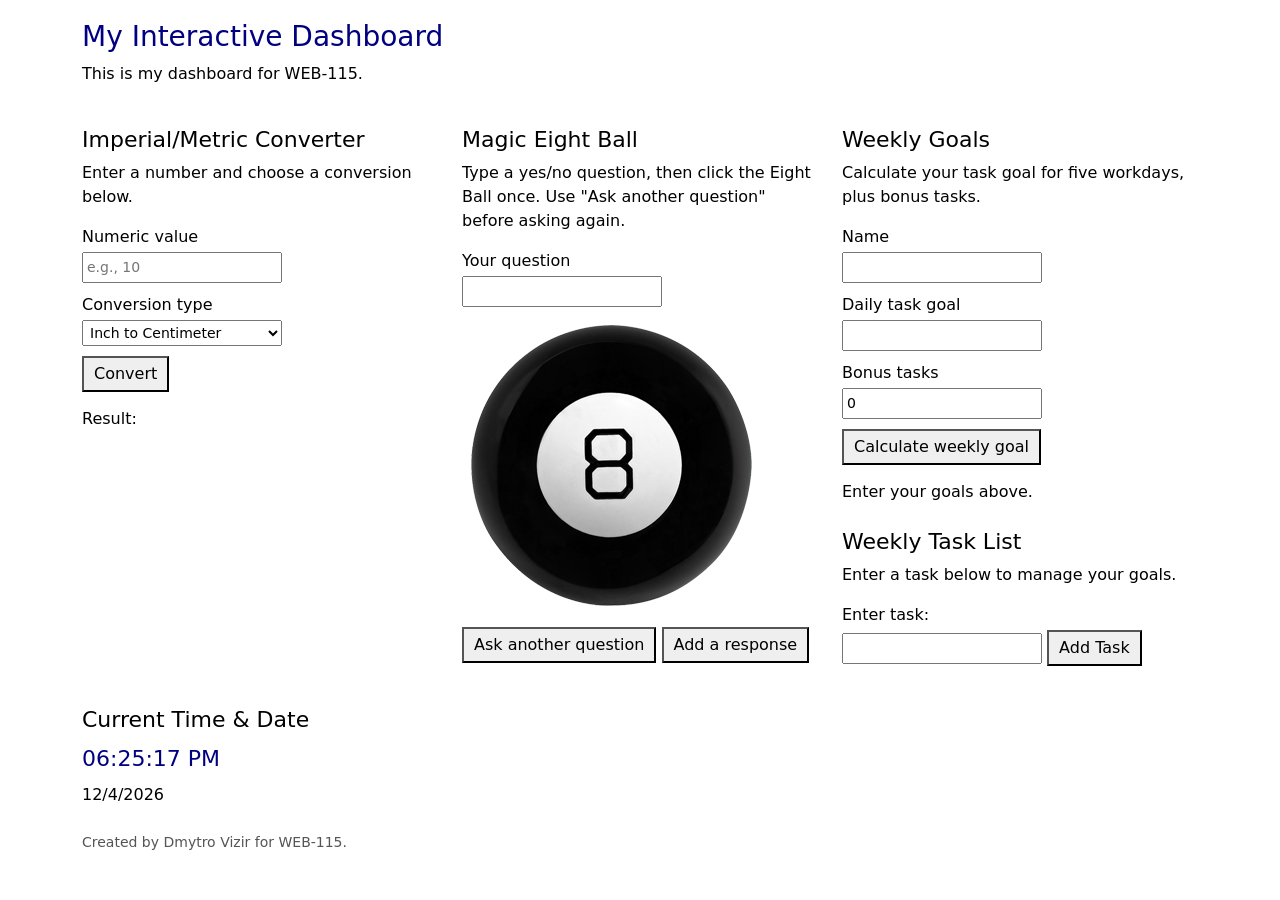
<file: index.html>
<!DOCTYPE html>
<html lang="en">
	<head>
		<meta charset="UTF-8">
		<meta name="viewport" content="width=device-width, initial-scale=1.0">
		<title>My Interactive Dashboard</title>
		<link href="https://cdn.jsdelivr.net/npm/bootstrap@5.3.8/dist/css/bootstrap.min.css" rel="stylesheet" integrity="sha384-sRIl4kxILFvY47J16cr9ZwB07vP4J8+LH7qKQnuqkuIAvNWLzeN8tE5YBujZqJLB" crossorigin="anonymous">
		<link rel="stylesheet" href="css/style.css?v=2">
		<link rel="stylesheet" href="css/magic-eight-ball.css">
		<link rel="stylesheet" href="css/digital-clock.css">
		<script src="js/digital-clock.js" defer></script>
		<link rel="icon" href="favicon.svg" type="image/svg+xml">
	</head>
	<body>
		<header class="container">
			<h1>My Interactive Dashboard</h1>
			<p>This is my dashboard for WEB-115.</p>
		</header>
		<noscript>Unfortunately, your web browser does not support JavaScript.</noscript>
		<main class="container">
			<div class="row">
				<div class="col-12 col-md-6 col-lg-4" id="metric-converter">
					<h2>Imperial/Metric Converter</h2>
					<p>Enter a number and choose a conversion below.</p>
					<form id="converter-form" novalidate>
						<div>
							<label for="converter-value">Numeric value</label>
							<input type="number" id="converter-value" name="value" step="any" placeholder="e.g., 10" required>
						</div>
						<div>
							<label for="conversion-type">Conversion type</label>
							<select id="conversion-type" name="conversion">
								<option value="1">Inch to Centimeter</option>
								<option value="2">Foot to Centimeter</option>
								<option value="3">Yard to Meter</option>
								<option value="4">Mile to Kilometer</option>
								<option value="5">Centimeter to Inch</option>
								<option value="6">Centimeter to Foot</option>
								<option value="7">Meter to Yard</option>
								<option value="8">Kilometer to Mile</option>
							</select>
						</div>
						<button type="submit" id="convert-button">Convert</button>
					</form>
					<div id="conversion-result" role="status" aria-live="polite" aria-atomic="true">Result:</div>
					<script src="js/metric-converter.js" defer></script>
				</div>
				<div class="col-12 col-md-6 col-lg-4" id="magic-eight-ball">
					<script src="js/magic-eight-ball.js?v=2" defer></script>
					<h2 class="heading">Magic Eight Ball</h2>
					<form id="eight-ball-form">
						<p>Type a yes/no question, then click the Eight Ball once. Use "Ask another question" before asking again.</p>
						<label for="question">Your question</label>
						<input id="question" name="question" type="text">
						<div id="magicEightBall">
							<div id="circle" role="status" aria-live="polite"></div>
							<img id="ball" src="img/magic-eight-ball.png" alt="Ask the Magic Eight Ball" role="button" tabindex="0">
						</div>
						<button id="reset" name="reset" type="reset">Ask another question</button>
						<button id="add-response" type="button">Add a response</button>
					</form>
				</div>
				<div class="col-12 col-md-6 col-lg-4" id="weekly-tasks">
					<div id="weekly-goals">
						<h2>Weekly Goals</h2>
						<p>Calculate your task goal for five workdays, plus bonus tasks.</p>
						<form id="goal-form" novalidate>
							<div>
								<label for="user-name">Name</label>
								<input type="text" id="user-name" name="userName" required>
							</div>
							<div>
								<label for="daily-goal">Daily task goal</label>
								<input type="number" id="daily-goal" name="dailyGoal" min="0" step="1" required>
							</div>
							<div>
								<label for="bonus-tasks">Bonus tasks</label>
								<input type="number" id="bonus-tasks" name="bonusTasks" min="0" step="1" value="0" required>
							</div>
							<button type="submit">Calculate weekly goal</button>
						</form>
						<div id="goal-message" role="status" aria-live="polite" aria-atomic="true">Enter your goals above.</div>
						<script src="js/weekly-goals.js" defer></script>
					</div>
					<div id="task-list">
						<h3>Weekly Task List</h3>
						<p>Enter a task below to manage your goals.</p>
						<form id="task-form">
							<label for="task-name">Enter task:</label>
							<input type="text" id="task-name" name="taskName" required>
							<button type="submit" id="add-task">Add Task</button>
						</form>
					</div>
					<script src="js/task-manager.js" defer></script>
				</div>
			</div>
			<div class="row">
				<div id="digital-clock" class="col">
					<h3>Current Time &amp; Date</h3>
					<p id="clock-face" role="timer" aria-live="off"></p>
					<p id="calendar-date"></p>
				</div>
			</div>
		</main>
		<footer class="container">Created by Dmytro Vizir for WEB-115.</footer>
		<script src="https://cdn.jsdelivr.net/npm/bootstrap@5.3.8/dist/js/bootstrap.bundle.min.js" integrity="sha384-FKyoEForCGlyvwx9Hj09JcYn3nv7wiPVlz7YYwJrWVcXK/BmnVDxM+D2scQbITxI" crossorigin="anonymous"></script>
	</body>
</html>
</file>
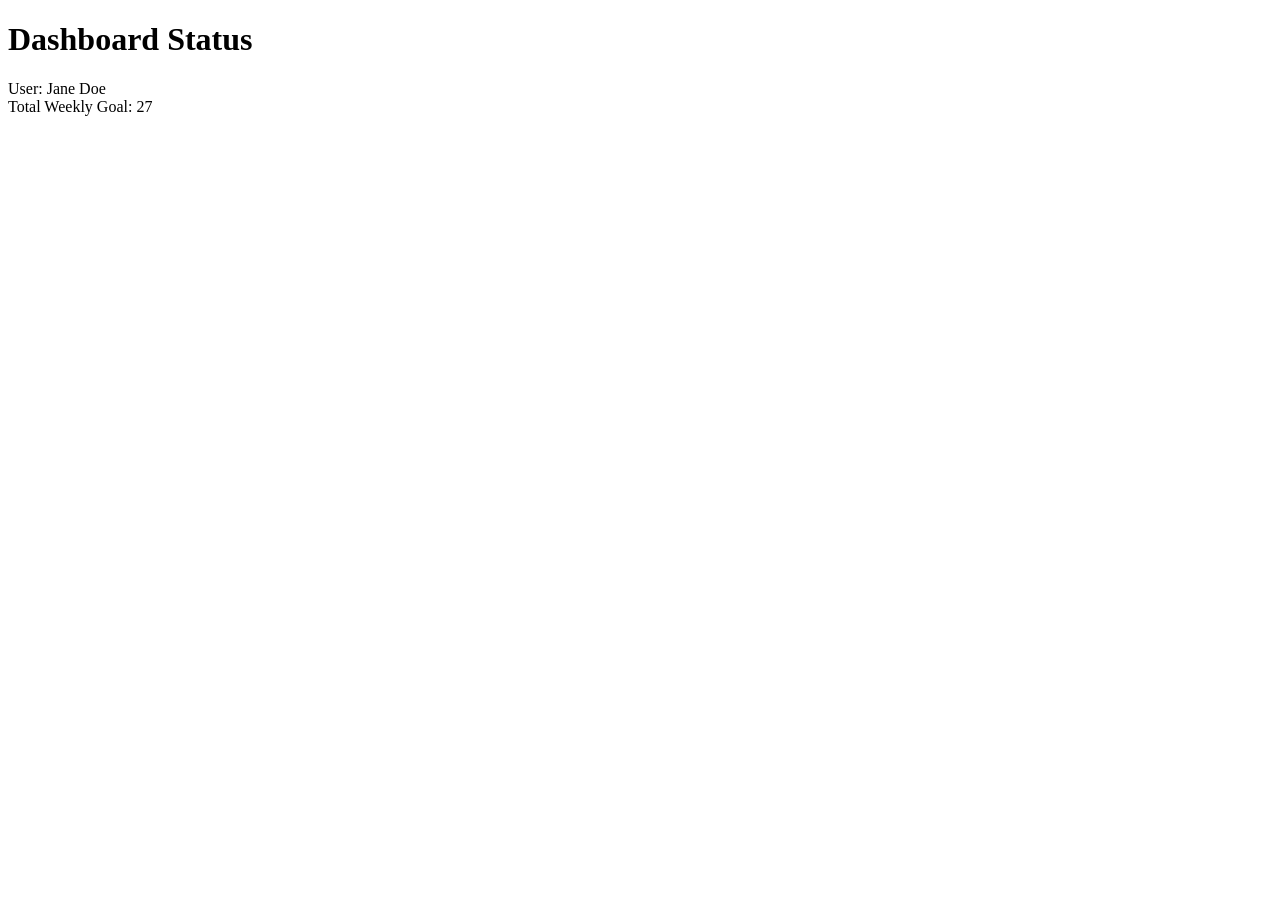
<file: debug.html>
<!DOCTYPE html>
<html lang="en">
<head>
    <meta charset="UTF-8">
    <title>JavaScript Debugging Exercise</title>
</head>
<body>
    <h1>Dashboard Status</h1>
    <div id="display"></div>
 
    <script>
        // Weekly Goal: Calculate the total weekly task goal for a user.
        
        // Declare variables and values
        let userName = "Jane Doe";
        let dailyGoal = 5; 
        let bonusTasks = 2; 
 
        // Output message to console
        // FIXED: Added missing parenthesis to console.log.
        console.log("Checking status for: " + userName); 
 
        // Calculate weekly goal based on number of workdays (5) per week
        // FIXED: Variable name corrected
        // FIXED: 5 instead of 15
        let weeklyGoal = dailyGoal * 5; 
 
        // Add bonusTasks to weeklyGoal. 
        // Note: Check for data type issues
        // FIXED: + instead of -
        let totalGoal = weeklyGoal + bonusTasks; 
 
        // Output results to web page
        document.write("User: " + userName + "<br>");
        // FIXED: Text to Veriable name corrected
        document.write("Total Weekly Goal: " + totalGoal);
 
    </script>
</body>
</html>
</file>
<file: css/style.css>
body {
    margin: 20px;
    font-size: 16px;
    background-color: white;
    color: black;
}

h1 {
    font-size: 28px;
    color: navy;
}

h2, h3 {
    font-size: 22px;
}

#metric-converter, #magic-eight-ball, #weekly-tasks {
    margin-top: 25px;
}

#converter-form div, #goal-form div {
    margin-bottom: 10px;
}

label {
    display: block;
    margin-bottom: 3px;
}

input, select {
    width: 200px;
    max-width: 100%;
    padding: 3px;
    font-size: 14px;
}

button {
    padding: 4px 10px;
}

#conversion-result, #goal-message {
    margin-top: 15px;
}

footer {
    margin-top: 25px;
    font-size: 14px;
    color: #555555;
}

#task-list {
    margin-top: 25px;
}

#user-tasks {
    margin-top: 15px;
    overflow-wrap: anywhere;
}
</file>
<file: css/magic-eight-ball.css>
#magicEightBall {
  position: relative;
  width: 300px;
  max-width: 100%;
  margin-top: 10px;
  margin-bottom: 10px;
}

#ball {
  display: block;
  width: 100%;
  cursor: pointer;
}

#circle {
  font-size: 12pt;
  background-color: white;
  color: black;
  position: absolute;
  left: 25%;
  top: 25%;
  height: 50%;
  width: 50%;
  box-sizing: border-box;
  padding: 15px;
  align-items: center;
  justify-content: center;
  text-align: center;
  overflow-wrap: anywhere;
  z-index: 1;
  pointer-events: none;
  border-radius: 50%;
  text-wrap: wrap;
  display: none;
}


#ball:active {
  animation: shake 1s;
  animation-iteration-count: infinite;
}

@keyframes shake {
  0% { transform: translate(1px, 1px) rotate(0deg);  }
  10% { transform: translate(-1px, -2px) rotate(-1deg); }
  20% { transform: translate(-3px, 0px) rotate(1deg); }
  30% { transform: translate(3px, 2px) rotate(0deg); }
  40% { transform: translate(1px, -1px) rotate(1deg); }
  50% { transform: translate(-1px, 2px) rotate(-1deg); }
  60% { transform: translate(-3px, 1px) rotate(0deg); }
  70% { transform: translate(3px, 1px) rotate(-1deg); }
  80% { transform: translate(-1px, -1px) rotate(1deg); }
  90% { transform: translate(1px, 2px) rotate(0deg); }
  100% { transform: translate(1px, -2px) rotate(-1deg); }
}
</file>
<file: css/digital-clock.css>
#digital-clock {
    margin-top: 25px;
}

#clock-face {
    margin-bottom: 8px;
    font-size: 22px;
    color: navy;
}

#calendar-date {
    margin-bottom: 0;
}
</file>
